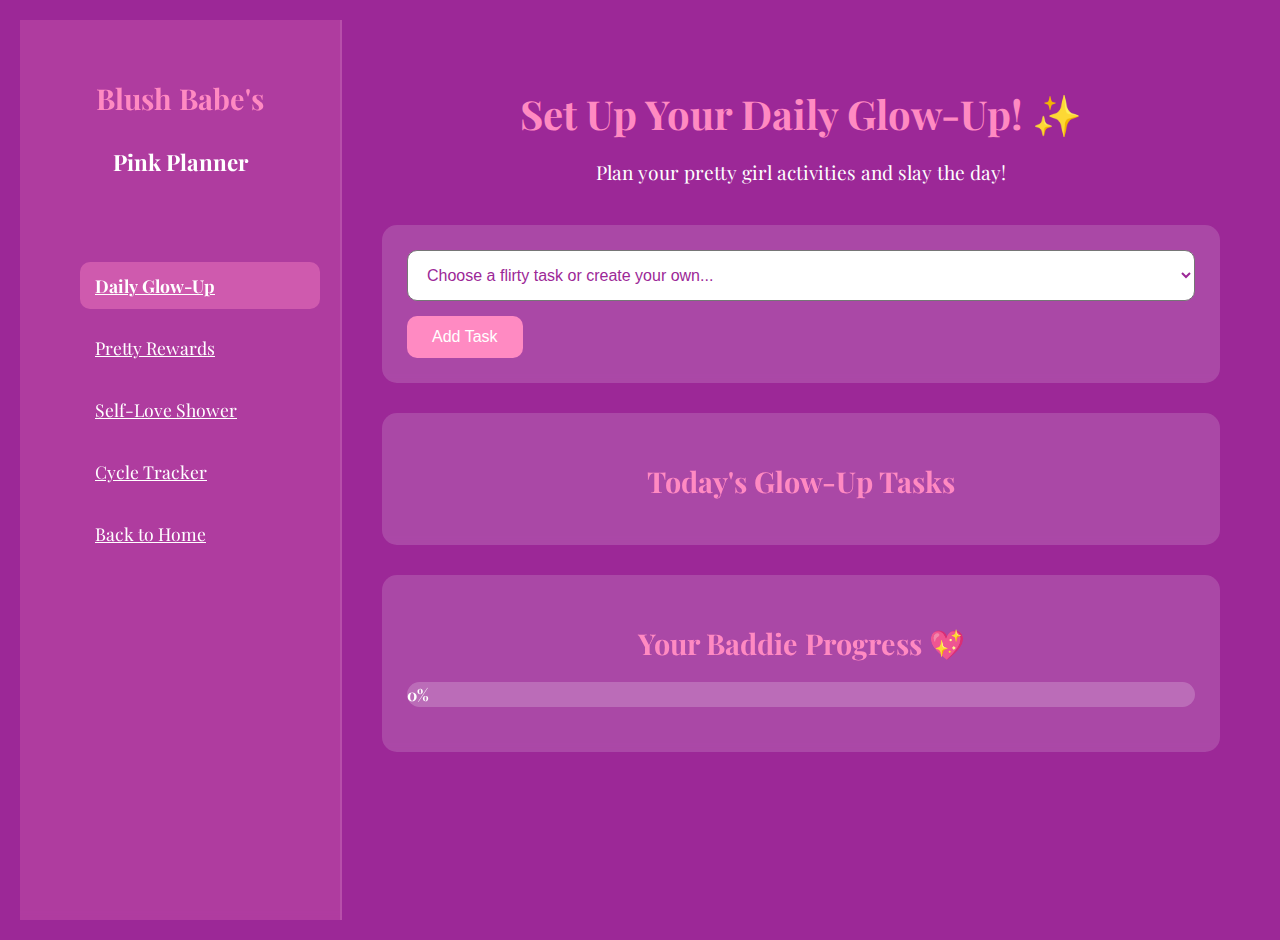
<file: pages/daily-planner.html>
<!DOCTYPE html>
<html lang="en">
<head>
    
    <meta charset="UTF-8">
    <meta name="viewport" content="width=device-width, initial-scale=1.0">
    <title>Cycle Tracker - Blush Babe's Pink Planner</title>
    
    <!-- CSS -->
    <link rel="stylesheet" href="../css/planner.css">
    
    <!-- Fonts -->
    <link rel="preconnect" href="https://fonts.googleapis.com">
    <link rel="preconnect" href="https://fonts.gstatic.com" crossorigin>
    <link href="https://fonts.googleapis.com/css2?family=Playfair+Display:wght@400;700&family=Roboto:wght@300;400&display=swap" rel="stylesheet">
    <link rel="stylesheet" href="https://cdnjs.cloudflare.com/ajax/libs/font-awesome/6.4.0/css/all.min.css">
    
    <!-- Fallback Styles -->
    <style>
        body {
            background-color: #9C2897;
            color: white;
            font-family: 'Playfair Display', serif;
            margin: 0;
            padding: 20px;
        }
        .cycle-card {
            background: rgba(255,255,255,0.15);
            backdrop-filter: blur(5px);
            border-radius: 15px;
            padding: 25px;
            margin-bottom: 30px;
        }
    </style>
</head>
<body>
    <div class="planner-container">
        <!-- Sidebar -->
        <div class="sidebar">
            <div class="logo">
                <h3>Blush Babe's</h3>
                <h4>Pink Planner</h4>
            </div>
            
            <nav class="menu">
                <ul>
                    <li class="active"><a href="daily-planner.html">Daily Glow-Up</a></li>
                    <li><a href="rewards.html">Pretty Rewards</a></li>
                    <li><a href="self-love.html">Self-Love Shower</a></li>
                    <li><a href="period-tracker.html">Cycle Tracker</a></li>
                    <li><a href="../index.html">Back to Home</a></li>
                </ul>
            </nav>
            
            
        </div>
        
        <!-- Main Content -->
        <div class="main-content">
            <header>
                <h1>Set Up Your Daily Glow-Up! ✨</h1>
                <p>Plan your pretty girl activities and slay the day!</p>
            </header>
            
            <!-- Task Creation -->
            <div class="task-creation">
                <select id="task-template" class="task-dropdown">
                    <option value="">Choose a flirty task or create your own...</option>
                    <option value="Slay my skincare routine like a glowing goddess">Slay my skincare routine like a glowing goddess 🌷</option>
                    <option value="Hydrate like the baddie I am">Hydrate like the baddie I am 🍓</option>
                    <option value="Romanticize my life & take cute mirror selfies">Romanticize my life & take cute mirror selfies 🎀</option>
                    <option value="custom">Add my own baddie goal...</option>
                </select>
                
                <div id="custom-task-container" class="custom-task-container hidden">
                    <input type="text" id="custom-task" placeholder="Type your own baddie goal here..." class="custom-task-input">
                </div>
                
                <button id="add-task" class="add-button">Add Task</button>
            </div>
            
            <!-- Task List -->
            <div class="task-list-container">
                <h2>Today's Glow-Up Tasks</h2>
                <ul id="task-list" class="task-list">
                    <!-- Tasks will be added here -->
                </ul>
            </div>
            
            <!-- Progress & Love Note -->
            <div class="progress-container">
                <h2>Your Baddie Progress 💖</h2>
                <div class="progress-bar-container">
                    <div id="progress-bar" class="progress-bar" style="width: 0%;">0%</div>
                </div>
                
                <div id="love-note" class="love-note hidden">
                    <h3>Self-Love Note 💋</h3>
                    <p id="love-note-text"></p>
                </div>
            </div>
        </div>
    </div>
    
    <!-- Heart Burst Animation Container -->
    <div id="heart-burst-container" class="heart-burst-container"></div>
    
    <!-- Confetti Container -->
    <div id="confetti-container" class="confetti-container"></div>
    
    <script src="../js/planner.js"></script>
</body>
</html>
</file>
<file: css/planner.css>
/* Planner Page Styles */
body {
    overflow-x: hidden;
    background-color: #9C2897;
}

.planner-container {
    display: flex;
    min-height: 100vh;
}

/* Sidebar Styles */
.sidebar {
    width: 280px;
    background-color: rgba(255, 138, 194, 0.2);
    backdrop-filter: blur(5px);
    padding: 30px 20px;
    display: flex;
    flex-direction: column;
    position: relative;
    border-right: 2px solid rgba(255, 255, 255, 0.1);
}

.logo {
    text-align: center;
    margin-bottom: 40px;
}

.logo h3 {
    font-family: 'Tramillas', 'Playfair Display', serif;
    font-size: 1.8rem;
    color: #FF8AC2;
    margin-bottom: 5px;
}

.logo h4 {
    font-family: 'Tramillas', 'Playfair Display', serif;
    font-size: 1.4rem;
    color: white;
}

.menu ul {
    list-style: none;
}

.menu li {
    margin-bottom: 15px;
}

.menu a {
    display: block;
    padding: 12px 15px;
    border-radius: 10px;
    color: white;
    font-size: 1.1rem;
    transition: all 0.3s ease;
}

.menu a:hover {
    background-color: rgba(255, 255, 255, 0.1);
    transform: translateX(5px);
}

.menu li.active a {
    background-color: rgba(255, 138, 194, 0.4);
    font-weight: bold;
}

.sidebar-decoration {
    position: absolute;
    bottom: 30px;
    left: 50%;
    transform: translateX(-50%);
}

/* Main Content Styles */
.main-content {
    flex: 1;
    padding: 40px;
    position: relative;
    overflow-y: auto;
}

header {
    text-align: center;
    margin-bottom: 40px;
}

header h1 {
    font-family: 'Tramillas', 'Playfair Display', serif;
    font-size: 2.5rem;
    color: #FF8AC2;
    margin-bottom: 10px;
}

header p {
    font-size: 1.2rem;
    color: white;
}

/* Task Creation Styles */
.task-creation {
    background-color: rgba(255, 255, 255, 0.15);
    border-radius: 15px;
    padding: 25px;
    margin-bottom: 30px;
    backdrop-filter: blur(5px);
}

.task-dropdown {
    width: 100%;
    padding: 15px;
    border-radius: 10px;
    background-color: white;
    color: #9C2897;
    font-size: 1rem;
    margin-bottom: 15px;
    cursor: pointer;
}

.custom-task-container {
    margin-bottom: 15px;
}

.custom-task-input {
    width: 100%;
    padding: 15px;
    border-radius: 10px;
    background-color: white;
    color: #9C2897;
    font-size: 1rem;
}

.add-button {
    background-color: #FF8AC2;
    color: white;
    border: none;
    padding: 12px 25px;
    border-radius: 10px;
    font-size: 1rem;
    cursor: pointer;
    transition: all 0.3s ease;
}

.add-button:hover {
    background-color: #FF9ED0;
    transform: translateY(-3px);
}

/* Task List Styles */
.task-list-container {
    background-color: rgba(255, 255, 255, 0.15);
    border-radius: 15px;
    padding: 25px;
    margin-bottom: 30px;
    backdrop-filter: blur(5px);
}

.task-list-container h2 {
    font-family: 'Tramillas', 'Playfair Display', serif;
    font-size: 1.8rem;
    color: #FF8AC2;
    margin-bottom: 20px;
    text-align: center;
}

.task-list {
    list-style: none;
}

.task-item {
    background-color: rgba(255, 255, 255, 0.2);
    border-radius: 10px;
    padding: 15px;
    margin-bottom: 10px;
    display: flex;
    align-items: center;
    transition: all 0.3s ease;
}

.task-checkbox {
    width: 24px;
    height: 24px;
    border-radius: 5px;
    background-color: white;
    margin-right: 15px;
    cursor: pointer;
    display: flex;
    align-items: center;
    justify-content: center;
    flex-shrink: 0;
}

.task-checkbox.checked {
    background-color: #FF8AC2;
}

.task-checkbox.checked::after {
    content: '✓';
    color: white;
    font-weight: bold;
}

.task-text {
    flex: 1;
    font-size: 1.1rem;
}

.delete-task {
    background: none;
    border: none;
    color: rgba(255, 255, 255, 0.7);
    cursor: pointer;
    font-size: 1.2rem;
    transition: all 0.3s ease;
}

.delete-task:hover {
    color: white;
    transform: scale(1.2);
}

.completed .task-text {
    text-decoration: line-through;
    opacity: 0.7;
}

/* Progress Styles */
.progress-container {
    background-color: rgba(255, 255, 255, 0.15);
    border-radius: 15px;
    padding: 25px;
    backdrop-filter: blur(5px);
}

.progress-container h2 {
    font-family: 'Tramillas', 'Playfair Display', serif;
    font-size: 1.8rem;
    color: #FF8AC2;
    margin-bottom: 20px;
    text-align: center;
}

.progress-bar-container {
    background-color: rgba(255, 255, 255, 0.2);
    border-radius: 15px;
    height: 25px;
    overflow: hidden;
    margin-bottom: 20px;
}

.progress-bar {
    height: 100%;
    background-color: #FF8AC2;
    text-align: center;
    line-height: 25px;
    color: white;
    font-weight: bold;
    transition: width 0.5s ease;
}

.love-note {
    background-color: rgba(255, 138, 194, 0.3);
    border-radius: 15px;
    padding: 20px;
    text-align: center;
    margin-top: 30px;
}

.love-note h3 {
    font-family: 'Tramillas', 'Playfair Display', serif;
    font-size: 1.5rem;
    color: white;
    margin-bottom: 15px;
}

.love-note p {
    font-size: 1.1rem;
    line-height: 1.6;
    color: white;
}

/* Heart Burst Animation */
.heart-burst-container {
    position: fixed;
    pointer-events: none;
    width: 100%;
    height: 100%;
    top: 0;
    left: 0;
    z-index: 1000;
}

.heart-burst {
    position: absolute;
    width: 30px;
    height: 30px;
    background-image: url('../assets/images/hearts.png');
    background-size: contain;
    background-repeat: no-repeat;
    opacity: 0;
    animation: heartBurst 1s forwards;
}

/* Confetti Container */
.confetti-container {
    position: fixed;
    pointer-events: none;
    width: 100%;
    height: 100%;
    top: 0;
    left: 0;
    z-index: 999;
}

.confetti {
    position: absolute;
    width: 10px;
    height: 10px;
    background-color: #FF8AC2;
    opacity: 0;
    animation: confetti 2s forwards;
}

/* Utility Classes */
.hidden {
    display: none;
}

/* Animations */
@keyframes heartBurst {
    0% {
        transform: scale(0);
        opacity: 0;
    }
    50% {
        transform: scale(1.5);
        opacity: 1;
    }
    100% {
        transform: scale(0);
        opacity: 0;
    }
}
</file>
